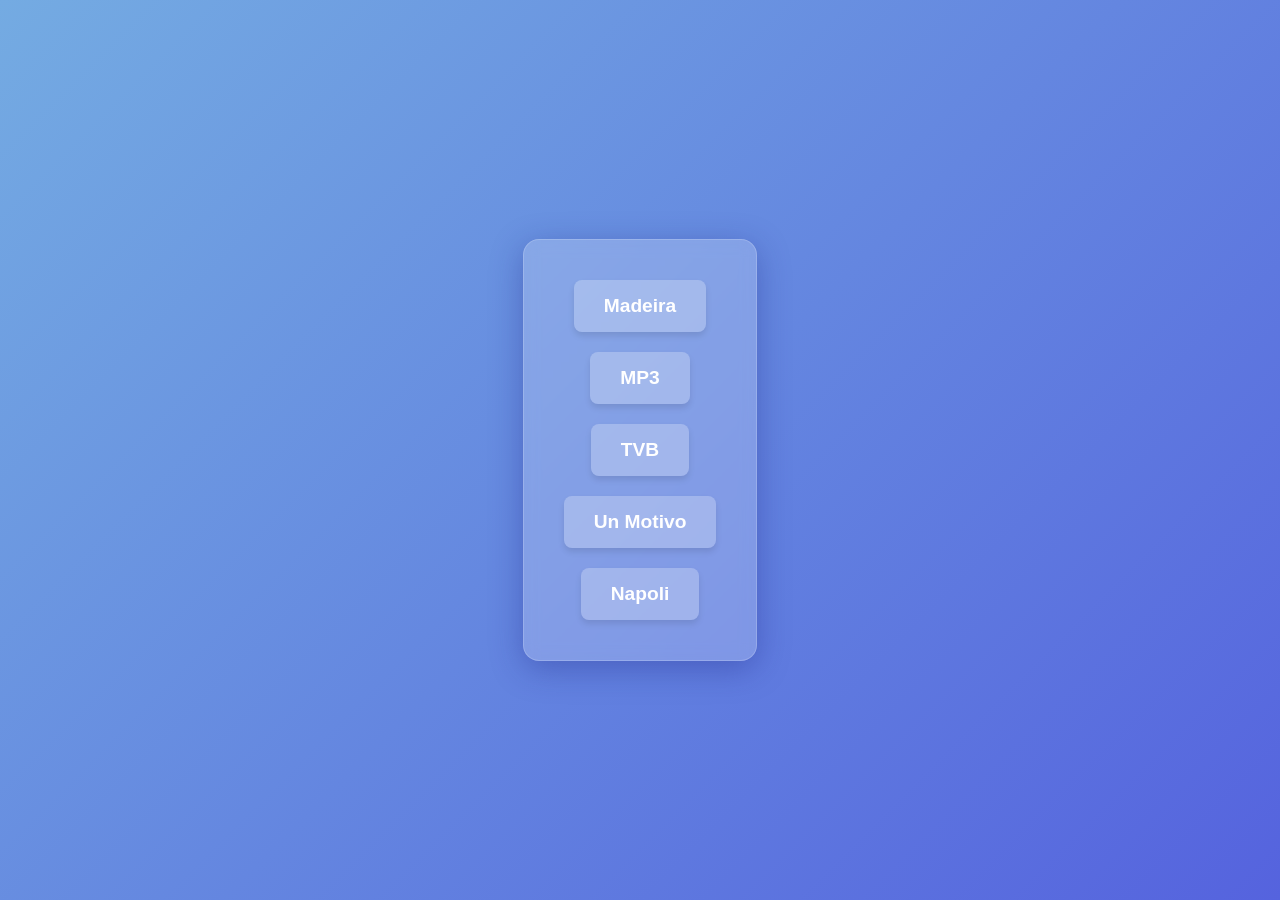
<file: index.html>
<!DOCTYPE html>
<html lang="it">
<head>
  <meta charset="UTF-8">
  <meta name="viewport" content="width=device-width, initial-scale=1.0">
  <title>Landing Page</title>
  <style>
    /* Reset base */
    * {
      margin: 0;
      padding: 0;
      box-sizing: border-box;
    }
    body {
      height: 100vh;
      display: flex;
      align-items: center;
      justify-content: center;
      background: linear-gradient(135deg, #74ABE2, #5563DE);
      font-family: 'Arial', sans-serif;
    }
    .container {
      display: flex;
      flex-direction: column;
      align-items: center;
      gap: 20px;
      padding: 40px;
      border-radius: 16px;
      background: rgba(255, 255, 255, 0.2);
      box-shadow: 0 8px 32px 0 rgba(31, 38, 135, 0.37);
      backdrop-filter: blur(8px);
      -webkit-backdrop-filter: blur(8px);
      border: 1px solid rgba(255, 255, 255, 0.18);
    }
    .container a {
      text-decoration: none;
      font-size: 1.2rem;
      font-weight: bold;
      color: #fff;
      background: rgba(255, 255, 255, 0.25);
      padding: 15px 30px;
      border-radius: 8px;
      box-shadow: 0 4px 6px rgba(0,0,0,0.1);
      transition: transform 0.3s ease, background 0.3s ease;
    }
    .container a:hover {
      transform: scale(1.05);
      background: rgba(255, 255, 255, 0.35);
    }
  </style>
</head>
<body>
  <div class="container">
    <a href="Madeira/index.html">Madeira</a>
    <a href="MP3/html/index.html">MP3</a>
    <a href="lettera.html">TVB</a>
    <a href="UnMotivo/index.html">Un Motivo</a>
    <a href="Napoli/index.html">Napoli</a>
  </div>
</body>
</html>
</file>
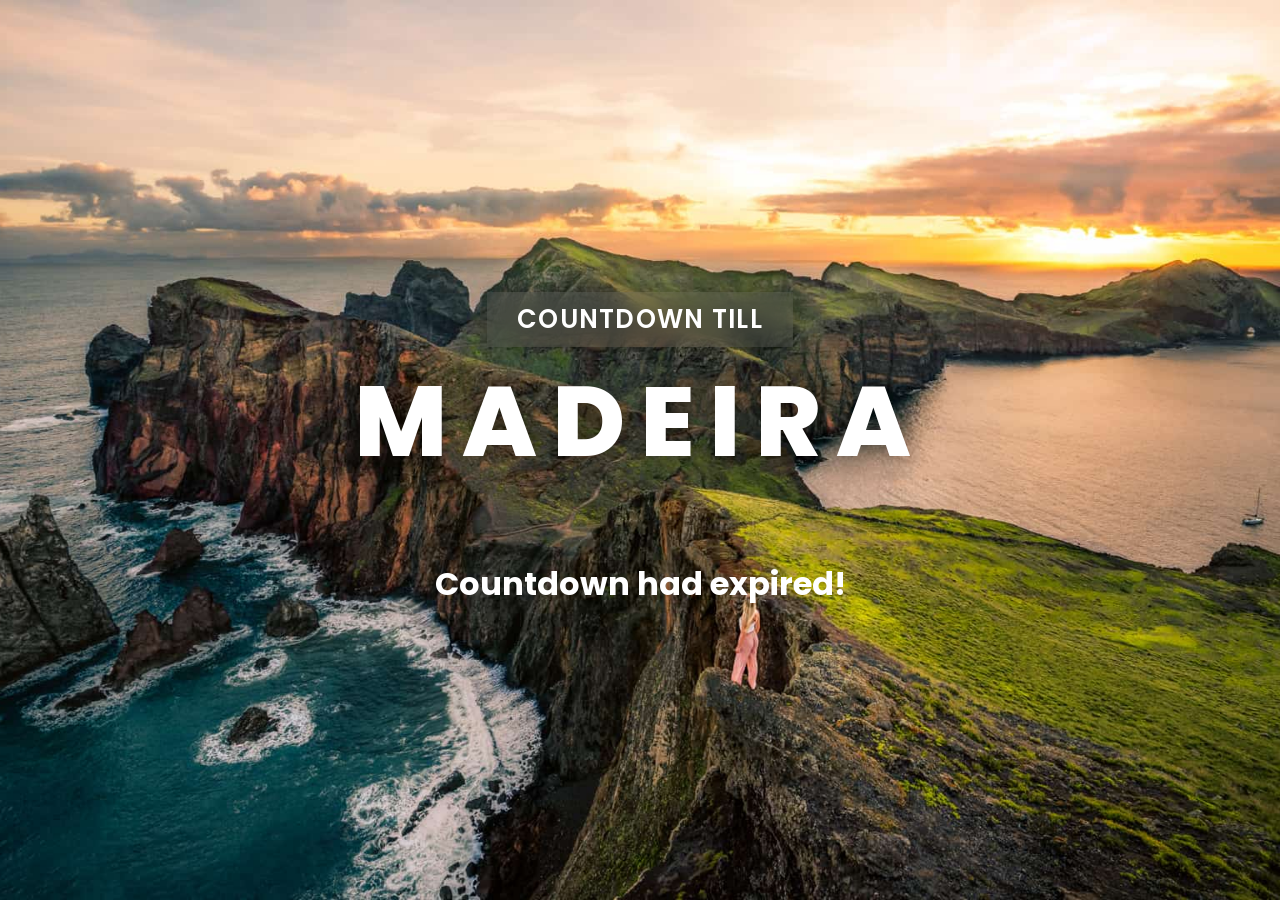
<file: Madeira/index.html>
<!DOCTYPE html>
<html lang="en">
<head>
    <meta name="viewport" content="width=device-width, initial-scale=1.0">
    <title>Madeira</title>
    <!-- Google Font -->
    <link href="https://fonts.googleapis.com/css2?family=Poppins:wght@400;600&display=swap" rel="stylesheet">
    <!-- Stylesheet -->
    <link rel="stylesheet" href="style.css">
</head>
<body>
    <div class="wrapper">
        <div class="heading">
          <h3>Countdown Till</h3>
          <h1>MADEIRA</h1>
        </div>
    
        <div class="countdown">
            <div class="box">
                <span class="num" id="day-box">00</span>
                <span class="text">Days</span>
            </div>
            <div class="box">
                <span class="num" id="hr-box">00</span>
                <span class="text">Hours</span>
            </div>
            <div class="box">
                <span class="num" id="min-box">00</span>
                <span class="text">Minutes</span>
            </div>
            <div class="box">
                <span class="num" id="sec-box">00</span>
                <span class="text">Seconds</span>
            </div>
        </div>
    </div>

    <!-- Script -->
    <script src="script.js"></script>
</body>
</html>
</file>
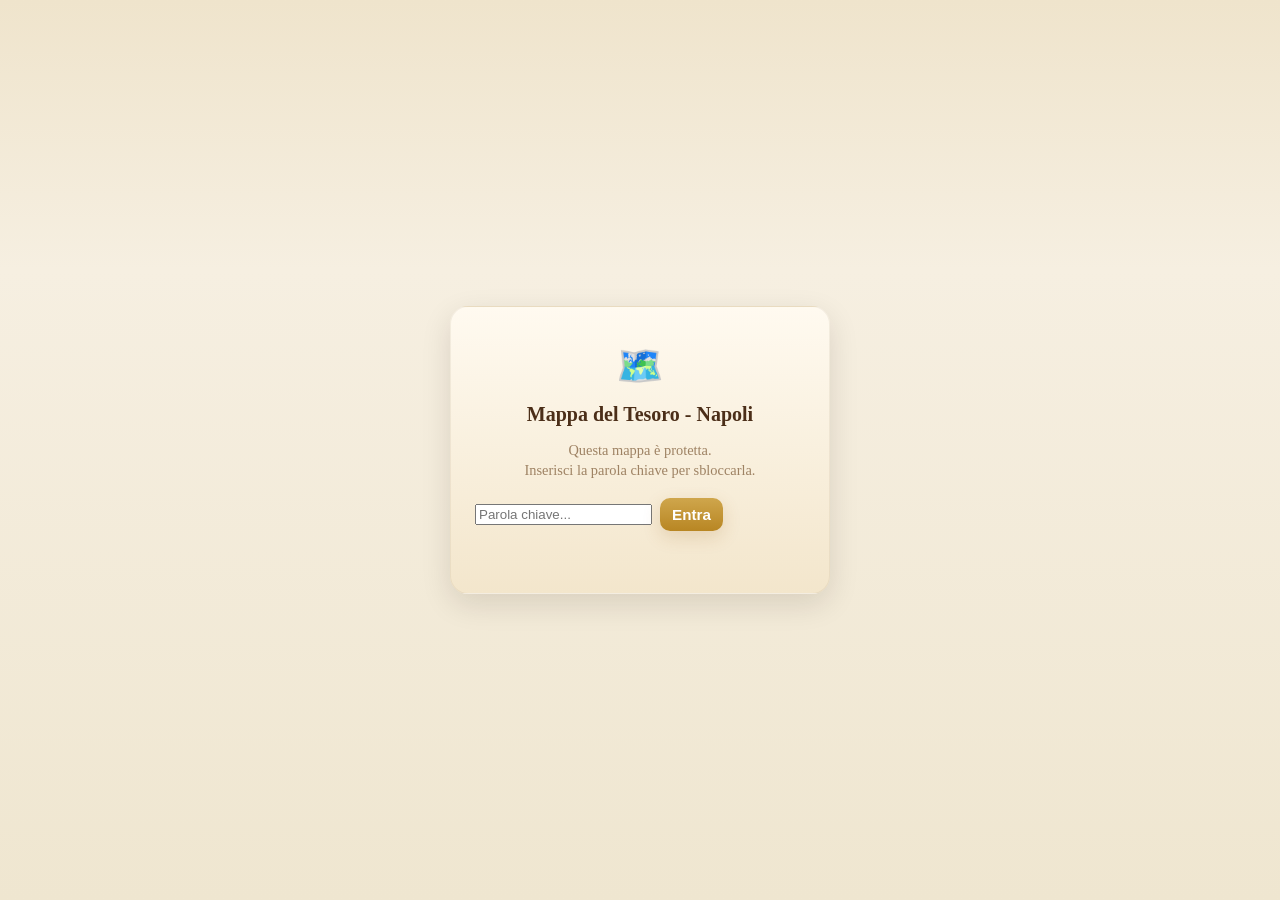
<file: Napoli/index.html>
<!DOCTYPE html>
<html lang="it">
<head>
<meta charset="utf-8" />
<meta name="viewport" content="width=device-width,initial-scale=1" />
<title>Mappa del Tesoro - Napoli</title>
<style>
/* Theme: parchment / treasure map (mobile-first) */
:root{--bg:#f6eedc;--paper:#f3e6cc;--ink:#4b2e18;--accent:#c89b3a;--muted:#9e8263;--transition:300ms ease}
*{box-sizing:border-box}
.htmlbody_fix{}
html,body{min-height:100%}
body{margin:0;font-family:Georgia, "Times New Roman", serif;background:linear-gradient(180deg,#efe4cc 0%, #f6efe1 30%, #efe6d0 100%);color:var(--ink);padding:24px}
.app{width:100%;max-width:820px;background:linear-gradient(180deg,#fffaf0 0%,var(--paper) 100%);border-radius:18px;padding:20px;box-shadow:0 10px 30px rgba(30,20,10,.12);border:1px solid rgba(120,90,50,.08);position:relative;overflow:visible;margin:0 auto}
.header{display:flex;align-items:center;gap:14px;margin-bottom:12px}
.logo{width:58px;height:58px;border-radius:10px;background:linear-gradient(135deg,#e6cf9a,#cda65a);display:flex;align-items:center;justify-content:center;box-shadow:0 6px 14px rgba(180,125,60,.12);color:white;font-weight:bold;font-size:20px}
.title{font-size:1.2rem;letter-spacing:.6px}
.subtitle{color:var(--muted);font-size:.88rem}
.progress-wrap{margin:14px 0}
.progress{height:12px;background:linear-gradient(90deg,#fff 0%, rgba(0,0,0,.02));border-radius:999px;overflow:hidden;border:1px solid rgba(120,90,50,.06)}
.progress-bar{height:100%;width:0%;background:linear-gradient(90deg,var(--accent),#a97825);transition:width var(--transition)}
.sections{display:flex;flex-direction:column;gap:18px}
.section{background:linear-gradient(180deg,rgba(255,255,255,.6),rgba(255,250,240,.8));border-radius:12px;padding:14px;border:1px solid rgba(120,90,50,.06);box-shadow:0 6px 18px rgba(30,20,10,.04);transition:transform var(--transition),opacity var(--transition);opacity:1}
.section.hidden{display:none;opacity:0;transform:translateY(8px) scale(.998)}
.narrative{color:var(--muted);font-size:.95rem;line-height:1.35;margin-bottom:10px}
.placeholder{
  width:100%;
  max-width:100%;
  height:260px; /* fixed display height so cover fills the area */
  border-radius:10px;
  display:block;
  margin:8px 0 12px 0;
  border:1px solid rgba(120,90,50,.06);
  background:linear-gradient(180deg,#fbf7ee,#f0e7cf);
  object-fit:cover; /* fill the area, crop if needed for stronger visual impact */
}
.row{display:flex;gap:8px;align-items:center}
input[type="text"]{flex:1;padding:12px 14px;border-radius:10px;border:1px solid rgba(120,90,50,.12);font-size:1rem;outline:none;transition:border-color var(--transition),box-shadow var(--transition)}
input[type="text"]:focus{border-color:var(--accent);box-shadow:0 6px 18px rgba(170,120,60,.12)}
.btn{background:linear-gradient(180deg,#cfa64c,#b88623);color:white;padding:12px 16px;border-radius:10px;border:none;font-weight:600;cursor:pointer;transition:transform 180ms ease,box-shadow 180ms ease,filter 180ms ease;box-shadow:0 6px 18px rgba(153,97,22,.18)}
.btn:hover{transform:translateY(-3px);filter:brightness(1.02)}
.small{padding:8px 12px;font-size:.95rem}
.feedback{color:#7e2f1f;font-size:.92rem;margin-top:8px;min-height:18px}
.success{color:#1d5f36}.error{color:#8b2b2b}
.final{text-align:center;padding:28px 16px}
.hearts{position:absolute;inset:auto 16px 12px auto;pointer-events:none}
.heart{font-size:18px;opacity:.9;animation:float 4s linear infinite;transform-origin:center;display:inline-block}
@keyframes float{0%{transform:translateY(0) rotate(0deg) scale(1);opacity:.9}50%{transform:translateY(-20px) rotate(10deg) scale(1.05);opacity:1}100%{transform:translateY(0) rotate(-6deg) scale(1);opacity:.9}}
@media(min-width:720px){.title{font-size:1.4rem}.subtitle{font-size:1rem}.row{gap:12px}}
/* Mobile improvements: stack header, larger touch targets, reduce padding */
@media(max-width:479px){
  body{padding:12px}
  .app{padding:12px;border-radius:12px}
  .header{flex-direction:column;align-items:flex-start;gap:8px}
  .logo{width:44px;height:44px;font-size:16px}
  .title{font-size:1.05rem}
  .subtitle{font-size:0.82rem}
  #styleSelect{width:100%;margin-top:6px}
  .progress{height:10px}
  .placeholder{height:200px}
  .row{flex-direction:column;align-items:stretch}
  input[type="text"]{padding:14px 12px;font-size:1.05rem}
  .btn{padding:14px 12px;font-size:1rem;min-height:48px}
  .small{padding:12px}
  .section{padding:12px}
  .final{padding:20px}
}
.section.active{border-left:3px solid var(--accent);box-shadow:0 8px 28px rgba(180,125,60,.12)}
.progress-label{font-size:.8rem;color:var(--muted);text-align:right;margin-top:4px;letter-spacing:.3px}
#gate{position:fixed;inset:0;z-index:9999;background:linear-gradient(180deg,#efe4cc 0%,#f6efe1 30%,#efe6d0 100%);display:flex;align-items:center;justify-content:center;padding:24px;transition:opacity 400ms ease}
#gate.hidden{display:none}
#gate-box{background:linear-gradient(180deg,#fffaf0 0%,var(--paper) 100%);border-radius:18px;padding:36px 24px;max-width:380px;width:100%;box-shadow:0 10px 30px rgba(30,20,10,.12);border:1px solid rgba(120,90,50,.08);text-align:center}
#gate-icon{font-size:2.4rem;margin-bottom:14px}
#gate-box h2{margin:0 0 8px;font-size:1.25rem}
#gate-box p{color:var(--muted);font-size:.9rem;margin-bottom:18px;line-height:1.4}
#gate-row{display:flex;gap:8px;margin-top:4px}
#gate-fb{color:#8b2b2b;font-size:.88rem;margin-top:10px;min-height:16px}
</style>
</head>
<body>

  <div id="gate" role="dialog" aria-modal="true" aria-label="Accesso protetto">
    <div id="gate-box">
      <div id="gate-icon">🗺️</div>
      <h2>Mappa del Tesoro - Napoli</h2>
      <p>Questa mappa è protetta.<br>Inserisci la parola chiave per sbloccarla.</p>
      <div id="gate-row" class="row">
        <input type="password" id="gate-input" placeholder="Parola chiave..." autocomplete="off" inputmode="text" />
        <button class="btn small" id="gate-btn">Entra</button>
      </div>
      <div id="gate-fb"></div>
    </div>
  </div>

  <main class="app" role="main" aria-labelledby="main-title">
    <div class="header">
      <div class="logo" aria-hidden="true">🧭</div>
      <div>
        <div id="main-title" class="title">Mappa del Tesoro - Napoli</div>
        <div class="subtitle">Segui gli indizi. Ogni tappa si sblocca con la parola giusta.</div>
      </div>
    </div>

    <div class="progress-wrap" aria-hidden="true">
      <div class="progress" aria-hidden="true"><div class="progress-bar" id="progressBar" style="width:0%"></div></div>
      <div class="progress-label" id="progressText">Tappa 1 / 6</div>
    </div>

    <section class="sections" id="sections">

      <article class="section" id="intro">
        <h2>Buon Compleanno!</h2>
        <p class="narrative">È una mattina tiepida e il cuore di Napoli ti indica la strada. Sul retro di una vecchia pergamena trovi il primo indizio - inizia il viaggio. Digita la parola che senti nel profumo della città per proseguire.</p>
        <img class="placeholder" id="img-intro" alt="Sugg: scorcio di Napoli, lungomare o una pergamena" />
        <!-- Suggerimento immagine: scorcio del lungomare/vesuvio/pergamena antica -->
        <div class="row" style="margin-top:6px;"><input type="text" id="input-intro" placeholder="Scrivi qui la parola..." inputmode="text" autocomplete="off" /><button class="btn small" data-step="intro" id="btn-intro">Verifica</button></div>
        <div class="feedback" id="fb-intro"></div>
      </article>

      <article class="section hidden" id="step2">
        <h2>Tappa 1 - Dolce napoletano</h2>
        <p class="narrative">Tra le piastrelle colorate trovi una pasticceria. Il dolce ti sfida con la sua storia zuccherina. Pronuncia la parola che rimbalza nei vicoli.</p>
        <img class="placeholder" id="img-step2" alt="Sugg: babà sul piatto, vetrina pasticceria" />
        <!-- Suggerimento immagine: babà, sfogliatella, esposizione pasticceria -->
        <div class="row"><input type="text" id="input-step2" placeholder="Risposta tappa 1" inputmode="text" /><button class="btn small" data-step="step2" id="btn-step2">Controlla</button></div>
        <div class="feedback" id="fb-step2"></div>
      </article>

      <article class="section hidden" id="step1">
        <h2>Tappa 2 - La Tradizione</h2>
        <p class="narrative">Nel vicolo il profumo ti guida verso una piccola bottega. Il maestro ti sorride e ti dice: «La mia città vive su una base tonda». Qual è la parola che sblocca il forno?</p>
        <img class="placeholder" id="img-step1" alt="Sugg: pizza napoletana davanti a un forno a legna" />
        <!-- Suggerimento immagine: pizza margherita, forno a legna, cortile napoletano -->
        <div class="row"><input type="text" id="input-step1" placeholder="Risposta tappa 2" inputmode="text" /><button class="btn small" data-step="step1" id="btn-step1">Controlla</button></div>
        <div class="feedback" id="fb-step1"></div>
      </article>      

      <article class="section hidden" id="step3">
        <h2>Tappa 3 - Caffè</h2>
        <p class="narrative">Un bar accogliente: il barman ti porge una tazzina che racconta storie. Ascolta il suo ronzio e digita la parola breve e forte come un battito.</p>
        <img class="placeholder" id="img-step3" alt="Sugg: tazzina di caffè fumante, interno bar" />
        <div class="row"><input type="text" id="input-step3" placeholder="Risposta tappa 3" inputmode="text" /><button class="btn small" data-step="step3" id="btn-step3">Controlla</button></div>
        <div class="feedback" id="fb-step3"></div>
      </article>

      <article class="section hidden" id="step4">
        <h2>Tappa 4 - Street food</h2>
        <p class="narrative">Tra bancarelle e cori, un sapore pop ti sfida: afferra la parola che si nasconde tra i morsi veloci della città.</p>
        <img class="placeholder" id="img-step4" alt="Sugg: cuoppo, frittura, bancarella di strada" />
        <div class="row"><input type="text" id="input-step4" placeholder="Risposta tappa 4" inputmode="text" /><button class="btn small" data-step="step4" id="btn-step4">Controlla</button></div>
        <div class="feedback" id="fb-step4"></div>
      </article>

      <article class="section hidden" id="final">
        <div class="final">
          <h2>Finale - Sotto le luci</h2>
          <p>Hai seguito ogni passo con leggerezza e cuore. Davanti a te si apre un piccolo spazio dove il tempo sembra fermarsi. Pronuncia l'ultima parola per concludere la mappa.</p>
          <img class="placeholder" id="img-final" alt="Sugg: vista notturna del lungomare, tavolino romantico" />
          <div class="row" style="margin-top:12px;"><input type="text" id="input-final" placeholder="Parola finale" inputmode="text" autocomplete="off" /><button class="btn small" data-step="final" id="btn-final">Scopri</button></div>
          <div class="feedback" id="fb-final"></div>
          <div id="finalMessage" style="display:none;margin-top:14px;"><h3 style="margin-bottom:8px;">Un momento solo per voi</h3><p style="color:var(--muted)">Spegni il resto. Godetevi il presente.</p><div style="margin-top:12px;"><button class="btn" id="replayBtn">Ricomincia la mappa</button></div></div>
        </div>
      </article>

    </section>

  </main>

<script>
// CONFIG: edit keywords or image filenames here
const config = {
  order: ['intro','step2','step1','step3','step4','final'],
  keywords: { intro: 'napoli', step1: 'pizza', step2: 'baba', step3: 'caffe', step4: 'cuoppo', final: 'ti amo' },
  successMessages: {
    intro: "Come al solito mi sono organizzato veramente male con i tempi e non tra un regalo comprato all'ultimo secondo e un bigliettino che dovevo provare a fare all'ultimo momento ho deciso di puntare sulla cosa, forse migliore, che so fare.\n Benvenuta a Napoli - il viaggio inizia! 🗺️",
    step2: "Penso che in questo periodo la cosa che ci è mancata più di tutti è stata un po' di spensieratezza e perchè no anche un pizzico di dolcezza, ma non quella smielata. Per cui iniziamo la giornata con una bella colazione, con la frolla o il babà e pensiamo soltanto a goderci questa giornata come solo noi sappiamo fare",
    step1: 'Dopo un anno che mi chiedevi di andare a Napoli per mangiargi una bella pizza, non che quelle mangiate a Roma siano mai state da meno, finalmente siamo qui pronti per gustarcela!🍕',
    step3: 'Noi il caffè non lo beviamo ma magari possiamo adesso concederci una pausa in qualche vicoletto, se riusciamo al fresco, per stare insieme abbracciati e pensare a tutte le cose belle che dovremo fare e che io non vedo l’ora di fare con te! ☕',
    step4: "La giornata sta quasi volgendo al termine e sono sicuro che quasi ci dispiace che si sia già fatto tardi, ma non possiamo certo concludere la nostra giornata senza aver assaggiato un bel cuoppo di frittura, magari seduti da qualche parte a guardare il mare da un'altra prospettiva, perchè presto sarà quella della nostra amata Cerenova",
    final: "Spero che questo bigliettino un po' alternativo ti sia piaciuto, è vero non ci sono dediche sdolcinate o paroloni però ti posso assicurare che, così come quando ti preparo pollo e zucchine, anche dietro pensierini come questo c'è tutto l'amore che ho e spesso non riesco a mostrarti a parole.\nBuon compleanno amore mio, ti amo! ❤️"
  },
  // imageSuggestions used for placeholder SVG text
  imageSuggestions: {
    intro: 'Scorcio di Napoli / pergamena antica',
    step1: 'Pizza margherita vicino a un forno a legna',
    step2: 'Babà o sfogliatella in vetrina',
    step3: 'Tazzina di caffè fumante al banco',
    step4: 'Cuoppo fritto / bancarella vivace',
    final: 'Lungomare al tramonto con tavolino romantico'
  },
  // expected filenames placed under Napoli/img/normal/ and Napoli/img/acquarello/
  // Edit these names to match your files if different.
  imageFiles: {
    intro: 'mappa.png',
    step1: 'pizza.png',
    step2: 'baba.png',
    step3: 'caffè.png',
    step4: 'cuoppo.png',
    final: 'cena.png'
  }
};

function normalizeAnswer(s){ if(!s) return ''; s = s.trim().toLowerCase(); s = s.normalize('NFD').replace(/[\u0300-\u036f]/g,''); s = s.replace(/\s+/g,''); return s }

function makePlaceholderDataUri(text){
  const w = 1200, h = 700;
  const safe = String(text).replace(/&/g,'&amp;').replace(/</g,'&lt;');
  const svg = `<svg xmlns='http://www.w3.org/2000/svg' width='${w}' height='${h}' viewBox='0 0 ${w} ${h}'><defs><linearGradient id='g' x1='0' x2='1'><stop offset='0' stop-color='#fffaf0'/><stop offset='1' stop-color='#f0e3cf'/></linearGradient></defs><rect width='100%' height='100%' fill='url(#g)'/><g font-family='Georgia, serif' fill='#7a5a30'><text x='50%' y='48%' font-size='42' text-anchor='middle' font-weight='600'>Placeholder</text><text x='50%' y='58%' font-size='28' text-anchor='middle' fill='#8b6a3a'>${safe}</text></g></svg>`;
  return 'data:image/svg+xml;charset=UTF-8,' + encodeURIComponent(svg);
}

function setPlaceholders(style = 'normal'){
  for(const key of config.order){
    const el = document.getElementById('img-' + key);
    if(!el) continue;
    const fileName = config.imageFiles[key];
    if(fileName){
      const path = 'img/' + style + '/' + fileName;
      el.onerror = function(){ this.onerror = null; this.src = makePlaceholderDataUri(config.imageSuggestions[key] || 'Sostituisci con immagine suggerita'); };
      el.src = path;
    } else {
      el.src = makePlaceholderDataUri(config.imageSuggestions[key] || 'Sostituisci con immagine suggerita');
    }
  }
}
function updateProgress(revealedCount){
  const total=config.order.length;
  const pct=Math.round((revealedCount/total)*100);
  document.getElementById('progressBar').style.width=pct+'%';
  const label=document.getElementById('progressText');
  if(label) label.textContent='Tappa '+revealedCount+' / '+total;
}
function setActive(id){
  document.querySelectorAll('.section.active').forEach(s=>s.classList.remove('active'));
  const el=document.getElementById(id);
  if(el) el.classList.add('active');
}
function revealSection(id){
  const el=document.getElementById(id);
  if(!el) return;
  el.classList.remove('hidden');
  el.style.opacity='0';
  el.style.transform='translateY(12px)';
  requestAnimationFrame(()=>requestAnimationFrame(()=>{
    el.style.opacity='1';
    el.style.transform='translateY(0)';
    setActive(id);
    setTimeout(()=>el.scrollIntoView({behavior:'smooth',block:'start'}),180);
  }));
}
function hideAllExcept(firstId){
  for(const key of config.order){
    const sec=document.getElementById(key);
    if(!sec) continue;
    sec.classList.remove('active');
    if(key===firstId){sec.classList.remove('hidden');sec.classList.add('active')}
    else sec.classList.add('hidden');
  }
}
function setFeedback(step,msg,type='error'){const fb=document.getElementById('fb-'+step);if(!fb) return;fb.textContent=msg;fb.className='feedback '+(type==='error'?'error':'success')}
function verifyStep(step){const inputEl=document.getElementById('input-'+step);const raw=inputEl?inputEl.value:'';const given=normalizeAnswer(raw);const expected=normalizeAnswer(config.keywords[step]||'');if(given===''){setFeedback(step,'Inserisci una risposta per proseguire.','error');return false}if(given===expected){setFeedback(step,config.successMessages[step]||'Bravo - tappa sbloccata!','success');return true}else{setFeedback(step,'Quasi… prova ancora.','error');return false}}
function onCheck(step){const idx=config.order.indexOf(step);if(idx<0) return;const ok=verifyStep(step);if(!ok) return;const next=config.order[idx+1];const currentRevealed=document.querySelectorAll('.sections .section:not(.hidden)').length;updateProgress(currentRevealed+(next?1:0));if(next){revealSection(next);setTimeout(()=>{const ni=document.getElementById('input-'+next);if(ni) ni.focus()},220)}else{document.getElementById('finalMessage').style.display='block'}}
function attachListeners(){const btns=document.querySelectorAll('button[data-step]');btns.forEach(b=>{b.addEventListener('click',()=>{const s=b.getAttribute('data-step');onCheck(s)})});const inputs=document.querySelectorAll('input[type="text"]');inputs.forEach(inp=>{inp.addEventListener('keyup',(e)=>{if(e.key==='Enter'){const id=inp.id.replace('input-','');onCheck(id)}})});const replay=document.getElementById('replayBtn');if(replay){replay.addEventListener('click',()=>{config.order.forEach(k=>{const inp=document.getElementById('input-'+k);if(inp) inp.value='';setFeedback(k,'','')});hideAllExcept('intro');updateProgress(1);document.getElementById('finalMessage').style.display='none';const i=document.getElementById('input-intro');if(i) i.focus()})}}
function initGate(){
  const PASS = 'napoli';
  const gate = document.getElementById('gate');
  if(!gate) return;
  if(sessionStorage.getItem('gate_ok')==='1'){gate.classList.add('hidden');return;}
  function tryUnlock(){
    const val = normalizeAnswer(document.getElementById('gate-input').value);
    if(val===PASS){
      sessionStorage.setItem('gate_ok','1');
      gate.style.opacity='0';
      setTimeout(()=>gate.classList.add('hidden'),420);
      document.getElementById('input-intro').focus();
    } else {
      document.getElementById('gate-fb').textContent='Password errata. Riprova.';
      const inp = document.getElementById('gate-input');
      inp.value='';inp.focus();
    }
  }
  document.getElementById('gate-btn').addEventListener('click', tryUnlock);
  document.getElementById('gate-input').addEventListener('keyup', e=>{if(e.key==='Enter') tryUnlock();});
  document.getElementById('gate-input').focus();
}

function boot(){
  initGate();
  const defaultStyle = 'normal';
  setPlaceholders(defaultStyle);
  hideAllExcept('intro');
  updateProgress(1);
  attachListeners();
  // hook style selector to switch between normal and acquarello folders
  const sel = document.getElementById('styleSelect');
  if(sel){
    sel.value = defaultStyle;
    sel.addEventListener('change', ()=>{
      const s = sel.value || 'normal';
      setPlaceholders(s);
    });
  }
  const first = document.getElementById('input-intro');
  if(first) first.focus();
}

if(document.readyState === 'loading'){
  document.addEventListener('DOMContentLoaded', boot);
} else {
  boot();
}
</script>
</body>
</html>
</file>
<file: Madeira/style.css>
:root {
    --color-white: #ffffff;
    --color-black: #202020;
    --color-glass: rgba(207, 207, 207, 0.034);
    --color-shadow: 0 0 25px rgba(0, 0, 0, 0.5);
  }
  * {
    padding: 0;
    margin: 0;
    box-sizing: border-box;
    font-family: "Poppins", sans-serif;
    color: var(--color-white);
  }
  body {
    background: url(bg3.jpg);
    background-repeat: no-repeat;
    background-attachment: fixed;
    background-position: center center;
    background-size: cover;
  }
  .wrapper {
    position: absolute;
    transform: translate(-50%, -50%);
    top: 50%;
    left: 50%;
    font-size: 16px;
  }
  .heading {
    text-align: center;
    margin-bottom: 4em;
  }
  .heading h1 {
    text-shadow: var(--color-shadow);
    font-size: 6.2em;
    font-weight: 800;
    letter-spacing: 0.15em;
  }
  .heading h3 {
    font-size: 1.6em;
    letter-spacing: 0.05em;
    text-transform: uppercase;
    font-weight: 600;
    background-color: rgba(75, 75, 75, 0.308);
    backdrop-filter: blur(12px);
    box-shadow: var(--color-shadow);
    padding: 8px 30px;
    display: inline-block;
  }
  .countdown {
    width: 95vw;
    display: flex;
    justify-content: space-around;
    gap: 10px;
  }
  .box {
    width: 28vmin;
    height: 29vmin;
    display: flex;
    flex-direction: column;
    align-items: center;
    justify-content: space-evenly;
    position: relative;
  }
  span.num {
    background-color: var(--color-glass);
    backdrop-filter: blur(12px);
    height: 100%;
    width: 100%;
    display: grid;
    place-items: center;
    font-size: 4em;
    box-shadow: var(--color-shadow);
    border-radius: 0.1em;
  }
  span.num:after {
    content: "";
    position: absolute;
    background-color: var(--color-glass);
    height: 100%;
    width: 50%;
    left: 0;
  }
  span.text {
    font-size: 1em;
    background-color: var(--color-white);
    color: var(--color-black);
    display: block;
    width: 80%;
    position: relative;
    text-align: center;
    bottom: 20px;
    padding: 0.7em 0;
    font-weight: 600;
    border-radius: 0.3em;
    box-shadow: var(--color-shadow);
  }

  @media screen and (max-width: 1024px){
    .countdown{
        width: 85vw;
    }
    .box{
        height: 26vmin;
        width: 26vmin;
        font-size: 12px;
    }
}
@media screen and (max-width: 768px){
    .countdown{
        width: 90vw;
        flex-wrap: wrap;
        gap: 30px;
    }
    .box{
        width: calc( 50% - 40px );
        height: 30vmin;
        font-size: 14px;
    }
}
@media screen and (max-width: 480px){
    .countdown{
        gap: 15px;
    }
    .box{
        width: 100%;
        height: 25vmin;
        font-size: 8px;
    }
    .span.text{
        font-size: 1.5em;
    }
}
</file>
